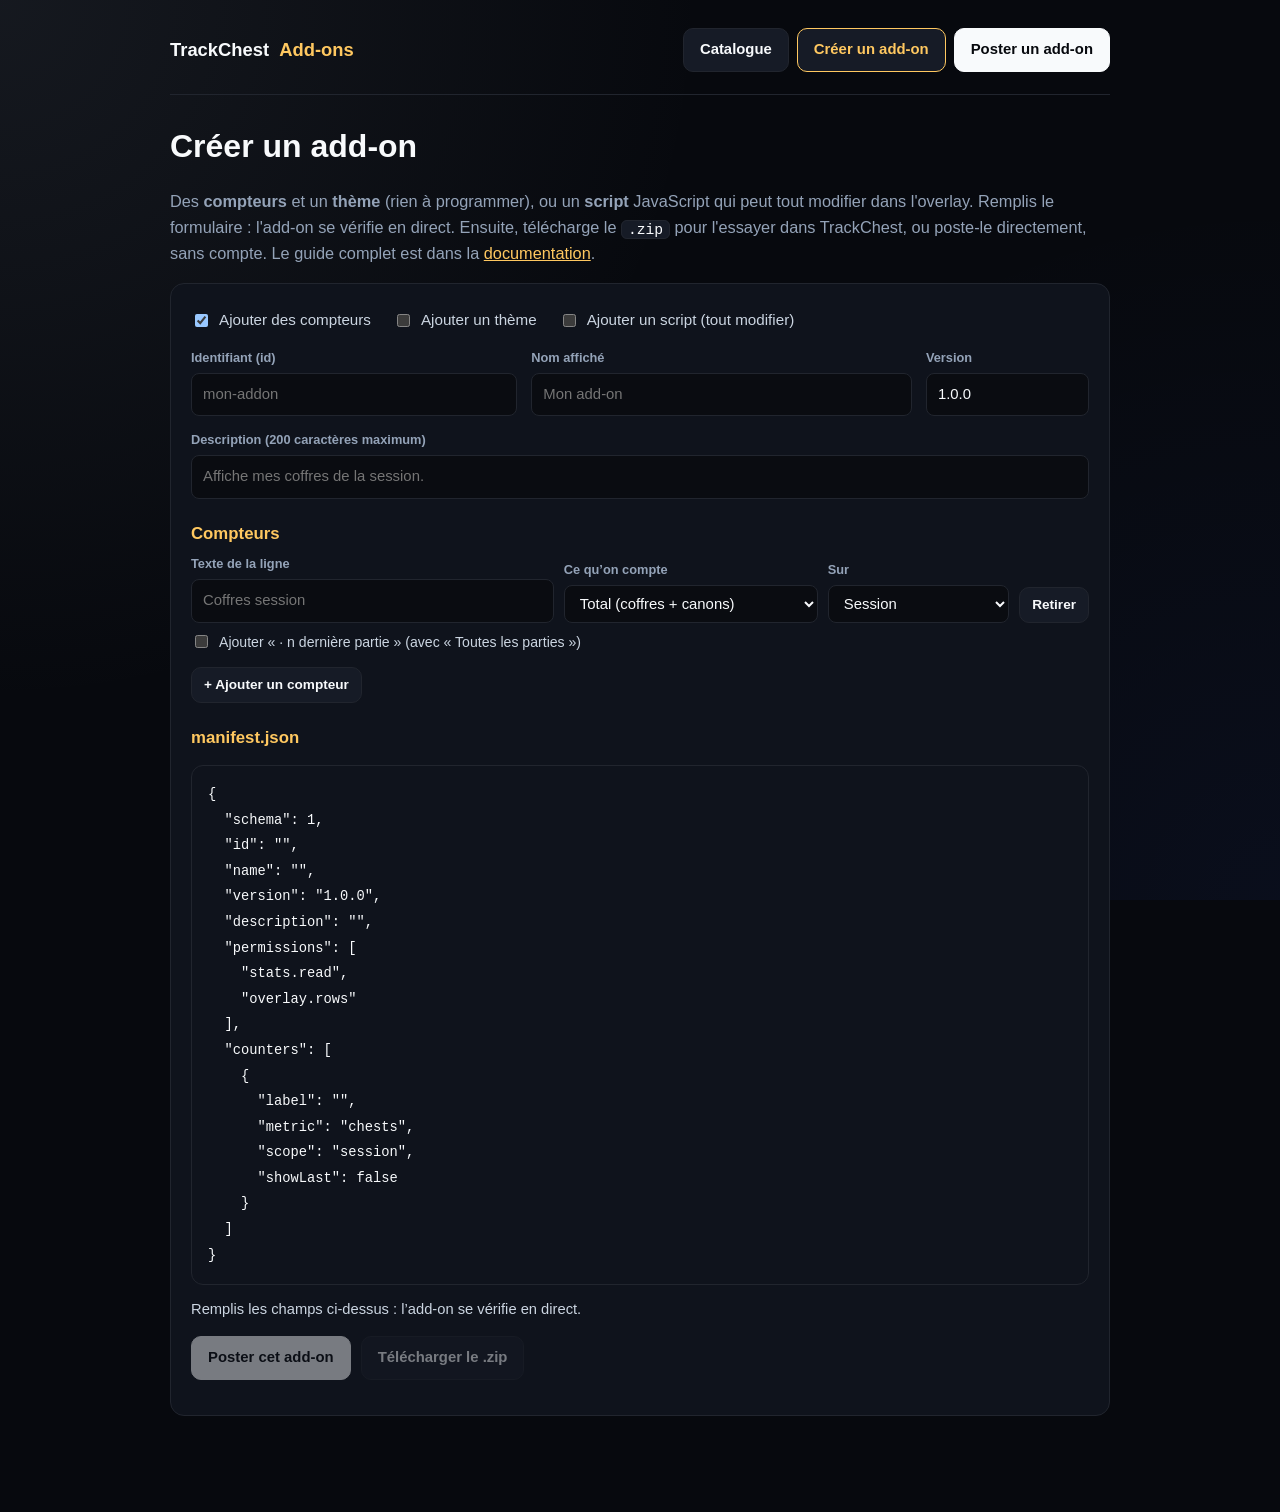
<file: site-src/creer.html>
<!doctype html>
<html lang="fr">
<head>
<meta charset="utf-8">
<meta name="viewport" content="width=device-width,initial-scale=1">
<title>Créer un add-on TrackChest</title>
<link rel="stylesheet" href="style.css">
</head>
<body>
<main>
  <header class="top">
    <a class="brand" href="./">TrackChest <span>Add-ons</span></a>
    <nav class="nav">
      <a class="btn" href="./">Catalogue</a>
      <a class="btn active" href="creer.html">Créer un add-on</a>
      <a class="btn primary" href="poster.html">Poster un add-on</a>
    </nav>
  </header>

  <h1>Créer un add-on</h1>
  <p class="lead">Des <strong>compteurs</strong> et un <strong>thème</strong> (rien à programmer), ou un <strong>script</strong> JavaScript qui peut tout modifier dans l'overlay. Remplis le formulaire : l'add-on se vérifie en direct. Ensuite, télécharge le <code>.zip</code> pour l'essayer dans TrackChest, ou poste-le directement, sans compte. Le guide complet est dans la <a href="https://retryprod.gitbook.io/retryprod-docs/add-ons/creer-un-addon" target="_blank" rel="noopener">documentation</a>.</p>

  <div class="card" id="gen">
    <div class="checks">
      <label><input type="checkbox" id="useCounters" checked> Ajouter des compteurs</label>
      <label><input type="checkbox" id="useTheme"> Ajouter un thème</label>
      <label><input type="checkbox" id="useScript"> Ajouter un script (tout modifier)</label>
    </div>

    <div class="grid-meta">
      <div class="field"><label for="f-id">Identifiant (id)</label><input type="text" id="f-id" placeholder="mon-addon" maxlength="40" autocomplete="off" spellcheck="false"></div>
      <div class="field"><label for="f-name">Nom affiché</label><input type="text" id="f-name" placeholder="Mon add-on" maxlength="40" autocomplete="off"></div>
      <div class="field"><label for="f-version">Version</label><input type="text" id="f-version" value="1.0.0" maxlength="14" autocomplete="off"></div>
    </div>
    <div class="field"><label for="f-desc">Description (200 caractères maximum)</label><input type="text" id="f-desc" placeholder="Affiche mes coffres de la session." maxlength="200" autocomplete="off"></div>

    <div id="countersBox">
      <h3>Compteurs</h3>
      <div id="counterRows"></div>
      <button type="button" class="btn small" id="addCounter">+ Ajouter un compteur</button>
    </div>

    <div id="themeBox" class="hidden">
      <h3>Thème</h3>
      <p class="lead" style="margin-top:0">Coche une couleur pour la changer. Les autres gardent l'aspect d'origine.</p>
      <div class="grid-theme" id="themeFields"></div>
    </div>

    <div id="scriptBox" class="hidden">
      <h3>script.js</h3>
      <p class="lead" style="margin-top:0">La fonction <code>overlay(view, data)</code> reçoit l'overlay et tes statistiques : modifie, ajoute ou supprime ce que tu veux, puis renvoie <code>view</code>. Le script tourne dans un bac à sable (pas d'accès aux fichiers ni à Internet).</p>
      <textarea id="f-script" spellcheck="false" rows="18" aria-label="Contenu de script.js">// Retire la ligne « Jeton pirate » et ajoute le record de coffres en une partie.
function overlay(view, data) {
  view.rows = view.rows.filter(function (row) { return row.label !== "Jeton pirate"; });

  var record = 0;
  data.matches.forEach(function (m) { if (m.chests > record) record = m.chests; });
  view.rows.push({ label: "Record", value: String(record), detail: "· en une partie", color: "#FFC860" });

  return view;
}
</textarea>
    </div>

    <h3>manifest.json</h3>
    <pre><code id="out"></code></pre>
    <ul class="errors" id="errors"></ul>
    <p class="ok" id="okMsg"></p>

    <div class="trap" aria-hidden="true"><label>Ne pas remplir <input type="text" id="site_web" tabindex="-1" autocomplete="off"></label></div>

    <div class="actions">
      <button type="button" class="btn primary" id="btnPost" disabled>Poster cet add-on</button>
      <button type="button" class="btn" id="btnZip" disabled>Télécharger le .zip</button>
    </div>
    <p class="ok" id="status"></p>
  </div>
</main>

<script type="module">
  import { validateManifest, makeZip, METRICS, SCOPES } from './addon-rules.js';

  const METRIC_TEXT = { chests: 'Total (coffres + canons)', opened: 'Coffres ouverts', destroyed: 'Coffres cassés', sprites: 'Coffres d’esprit',
                        wanted: 'Cartes Wanted', cannons: 'Canons à butin', treasures: 'Trésors', matches: 'Parties' };
  const SCOPE_TEXT = { total: 'Toutes les parties', session: 'Session', last: 'Dernière partie' };
  const THEME = [['background', 'Fond', '#090C12'], ['border', 'Bordure', '#242933'], ['line', 'Séparateurs', '#1A1E27'],
                 ['muted', 'Textes secondaires', '#94A3B8'], ['text', 'Texte principal', '#F8FAFC'],
                 ['accent', 'Total et badge', '#FFC860'], ['treasure', 'Ligne Trésors', '#C4A0FF']];

  const $ = (id) => document.getElementById(id);
  function el(tag, attrs = {}, children = []) {
    const e = document.createElement(tag);
    for (const [k, v] of Object.entries(attrs)) { if (k === 'text') e.textContent = v; else e.setAttribute(k, v); }
    children.forEach((c) => e.appendChild(c));
    return e;
  }
  function select(values, labels, value) {
    const s = el('select');
    values.forEach((v) => { const o = el('option', { value: v, text: labels[v] }); if (v === value) o.selected = true; s.appendChild(o); });
    return s;
  }
  const field = (label, control) => el('div', {}, [el('label', { class: 'field-label', text: label }), control]);

  let touched = false;
  const counterRows = $('counterRows');
  function addCounter() {
    const label = el('input', { type: 'text', maxlength: '24', placeholder: 'Coffres session', autocomplete: 'off' });
    const metric = select(METRICS, METRIC_TEXT, 'chests');
    const scope = select(SCOPES, SCOPE_TEXT, 'session');
    const remove = el('button', { type: 'button', class: 'btn small', text: 'Retirer' });
    const last = el('input', { type: 'checkbox' });
    const row = el('div', {}, [
      el('div', { class: 'grid3' }, [field('Texte de la ligne', label), field('Ce qu’on compte', metric), field('Sur', scope), remove]),
      el('label', { style: 'display:flex;gap:8px;align-items:center;color:var(--soft);font-size:.88rem;margin:-2px 0 14px;cursor:pointer' },
        [last, document.createTextNode('Ajouter « · n dernière partie » (avec « Toutes les parties »)')]),
    ]);
    row.get = () => ({ label: label.value.trim(), metric: metric.value, scope: scope.value, showLast: last.checked });
    remove.addEventListener('click', () => { row.remove(); touched = true; refresh(); });
    row.addEventListener('input', () => { touched = true; refresh(); });
    row.addEventListener('change', () => { touched = true; refresh(); });
    counterRows.appendChild(row);
  }

  const themeInputs = {};
  for (const [key, label, color] of THEME) {
    const use = el('input', { type: 'checkbox', 'aria-label': 'Changer ' + label });
    const picker = el('input', { type: 'color' });
    picker.value = color.toLowerCase();
    const box = el('div', { class: 'color' }, [use, el('span', { text: label }), picker]);
    themeInputs[key] = { use, picker };
    box.addEventListener('input', (ev) => { if (ev.target === picker) use.checked = true; touched = true; refresh(); });
    box.addEventListener('change', () => { touched = true; refresh(); });
    $('themeFields').appendChild(box);
  }

  function build() {
    const m = { schema: 1, id: $('f-id').value.trim(), name: $('f-name').value.trim(), version: $('f-version').value.trim(),
                description: $('f-desc').value.trim(), permissions: [] };
    const counters = $('useCounters').checked, theme = $('useTheme').checked, script = $('useScript').checked;
    if (counters || script) m.permissions.push('stats.read');
    if (counters) m.permissions.push('overlay.rows');
    if (theme) m.permissions.push('overlay.theme');
    if (script) m.permissions.push('overlay.script');
    if (counters) m.counters = [...counterRows.children].map((r) => r.get());
    if (theme) {
      m.theme = {};
      for (const [key] of THEME) if (themeInputs[key].use.checked) m.theme[key] = themeInputs[key].picker.value.toUpperCase();
    }
    return m;
  }

  let current = null;
  function refresh() {
    $('countersBox').classList.toggle('hidden', !$('useCounters').checked);
    $('themeBox').classList.toggle('hidden', !$('useTheme').checked);
    $('scriptBox').classList.toggle('hidden', !$('useScript').checked);
    const m = build();
    const script = $('useScript').checked ? $('f-script').value.replace(/\r\n/g, '\n') : null;
    const json = JSON.stringify(m, null, 2) + '\n';
    const errors = validateManifest(m, script);
    if (script !== null && new Blob([script]).size > 32 * 1024) errors.push('script.js : 32 Ko au maximum.');
    $('out').textContent = json;
    $('errors').textContent = '';
    if (touched) errors.forEach((msg) => $('errors').appendChild(el('li', { text: msg })));
    const valid = errors.length === 0;
    current = valid ? { m, json, script } : null;
    $('okMsg').textContent = valid ? 'Add-on valide : tu peux le télécharger pour l’essayer, ou le poster.' : (touched ? '' : 'Remplis les champs ci-dessus : l’add-on se vérifie en direct.');
    $('btnPost').disabled = !valid;
    $('btnZip').disabled = !valid;
  }

  function zipOf(c) {
    const files = [{ name: 'manifest.json', text: c.json }];
    if (c.script !== null) files.push({ name: 'script.js', text: c.script.endsWith('\n') ? c.script : c.script + '\n' });
    return makeZip(files);
  }

  $('btnZip').addEventListener('click', () => {
    if (!current) return;
    const url = URL.createObjectURL(zipOf(current));
    const a = el('a', { href: url, download: `${current.m.id}-${current.m.version}.zip` });
    document.body.appendChild(a); a.click(); a.remove(); URL.revokeObjectURL(url);
  });

  $('btnPost').addEventListener('click', async () => {
    if (!current) return;
    $('btnPost').disabled = true;
    $('status').className = 'ok';
    $('status').textContent = 'Envoi en cours…';
    const form = new FormData();
    form.append('zip', zipOf(current), `${current.m.id}-${current.m.version}.zip`);
    form.append('site_web', $('site_web').value);
    try {
      const response = await fetch('api/proposer', { method: 'POST', body: form });
      const data = await response.json().catch(() => ({}));
      if (!response.ok) {
        $('status').textContent = (data.error || 'L’envoi a échoué.') + (data.details ? ' ' + data.details.join(' ') : '');
        $('btnPost').disabled = false;
        return;
      }
      $('status').className = 'ok success';
      $('status').textContent = '';
      $('status').append('Merci ! Ta proposition est envoyée. Le mainteneur va la relire. ',
        el('a', { href: data.url, target: '_blank', rel: 'noopener', text: 'Voir la proposition' }));
    } catch {
      $('status').textContent = 'Impossible de joindre le site. Vérifie ta connexion et réessaie.';
      $('btnPost').disabled = false;
    }
  });

  $('addCounter').addEventListener('click', () => { if (counterRows.children.length < 8) addCounter(); touched = true; refresh(); });
  for (const id of ['f-id', 'f-name', 'f-version', 'f-desc', 'useCounters', 'useTheme', 'useScript', 'f-script']) {
    $(id).addEventListener('input', () => { touched = true; refresh(); });
    $(id).addEventListener('change', () => { touched = true; refresh(); });
  }
  addCounter();
  refresh();
</script>
</body>
</html>
</file>
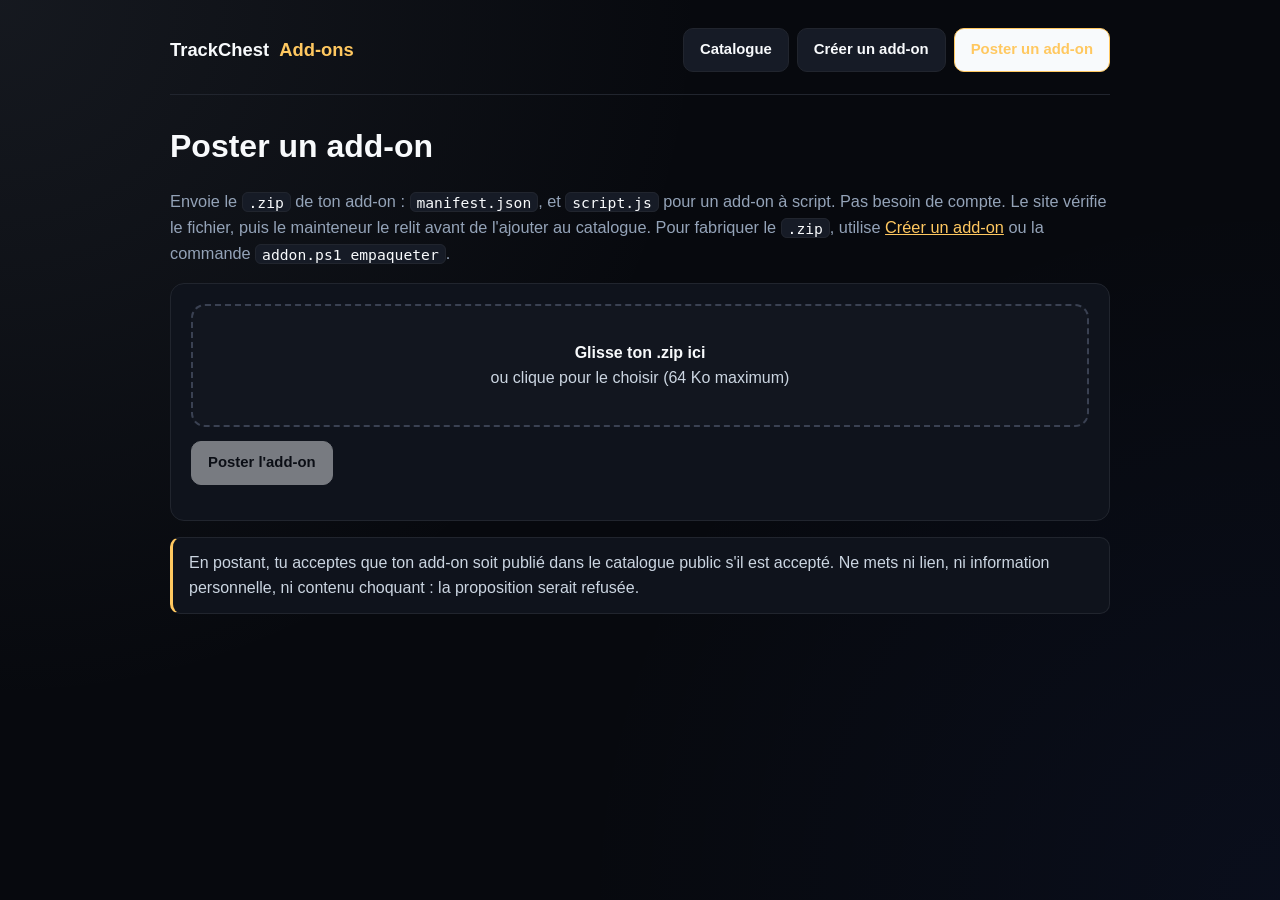
<file: site-src/poster.html>
<!doctype html>
<html lang="fr">
<head>
<meta charset="utf-8">
<meta name="viewport" content="width=device-width,initial-scale=1">
<title>Poster un add-on TrackChest</title>
<link rel="stylesheet" href="style.css">
</head>
<body>
<main>
  <header class="top">
    <a class="brand" href="./">TrackChest <span>Add-ons</span></a>
    <nav class="nav">
      <a class="btn" href="./">Catalogue</a>
      <a class="btn" href="creer.html">Créer un add-on</a>
      <a class="btn primary active" href="poster.html">Poster un add-on</a>
    </nav>
  </header>

  <h1>Poster un add-on</h1>
  <p class="lead">Envoie le <code>.zip</code> de ton add-on : <code>manifest.json</code>, et <code>script.js</code> pour un add-on à script. Pas besoin de compte. Le site vérifie le fichier, puis le mainteneur le relit avant de l'ajouter au catalogue. Pour fabriquer le <code>.zip</code>, utilise <a href="creer.html">Créer un add-on</a> ou la commande <code>addon.ps1 empaqueter</code>.</p>

  <div class="card">
    <label class="drop" id="drop" for="file">
      <strong>Glisse ton .zip ici</strong><br>ou clique pour le choisir (64 Ko maximum)
    </label>
    <input type="file" id="file" accept=".zip,application/zip" class="hidden">

    <div id="result" class="hidden">
      <h3 id="resultTitle"></h3>
      <dl class="summary" id="summary"></dl>
      <ul class="errors" id="errors"></ul>
    </div>

    <div class="trap" aria-hidden="true"><label>Ne pas remplir <input type="text" id="site_web" tabindex="-1" autocomplete="off"></label></div>

    <div class="actions">
      <button type="button" class="btn primary" id="send" disabled>Poster l'add-on</button>
      <button type="button" class="btn hidden" id="reset">Choisir un autre fichier</button>
    </div>
    <p class="ok" id="status"></p>
  </div>

  <div class="note">En postant, tu acceptes que ton add-on soit publié dans le catalogue public s'il est accepté. Ne mets ni lien, ni information personnelle, ni contenu choquant : la proposition serait refusée.</div>
</main>

<script type="module">
  import { readAddonZip, PERMISSION_TEXT } from './addon-rules.js';

  const $ = (id) => document.getElementById(id);
  let current = null;

  function el(tag, attrs = {}, children = []) {
    const e = document.createElement(tag);
    for (const [k, v] of Object.entries(attrs)) { if (k === 'text') e.textContent = v; else e.setAttribute(k, v); }
    children.forEach((c) => e.appendChild(c));
    return e;
  }

  function show(title, rows, errors) {
    $('result').classList.remove('hidden');
    $('resultTitle').textContent = title;
    $('summary').textContent = '';
    rows.forEach(([k, v]) => { $('summary').appendChild(el('dt', { text: k })); $('summary').appendChild(el('dd', { text: v })); });
    $('errors').textContent = '';
    errors.forEach((msg) => $('errors').appendChild(el('li', { text: msg })));
  }

  async function choose(file) {
    current = null;
    $('send').disabled = true;
    $('status').textContent = '';
    $('status').className = 'ok';
    $('reset').classList.remove('hidden');
    if (!file) return;
    if (file.size > 64 * 1024) { show('Fichier refusé', [['Fichier', file.name]], ['Le .zip fait plus de 64 Ko.']); return; }
    const addon = await readAddonZip(await file.arrayBuffer());
    const m = addon.manifest;
    const rows = [['Fichier', `${file.name} (${(file.size / 1024).toFixed(1).replace('.', ',')} Ko)`]];
    if (m && typeof m === 'object') {
      rows.push(['Add-on', `${m.name ?? '?'} (${m.id ?? '?'}) ${m.version ?? ''}`]);
      if (m.description) rows.push(['Description', m.description]);
      if (Array.isArray(m.permissions)) rows.push(['Permissions', m.permissions.map((p) => PERMISSION_TEXT[p] || p).join(' · ') || '—']);
      rows.push(['Contenu', addon.script !== null && addon.script !== undefined ? 'manifest.json + script.js' : 'manifest.json']);
    }
    if (addon.errors.length > 0) { show('Cet add-on ne peut pas être posté', rows, addon.errors); return; }
    show('Add-on valide', rows, []);
    current = file;
    $('send').disabled = false;
  }

  $('file').addEventListener('change', (e) => choose(e.target.files[0]));
  const drop = $('drop');
  ['dragenter', 'dragover'].forEach((t) => drop.addEventListener(t, (e) => { e.preventDefault(); drop.classList.add('over'); }));
  ['dragleave', 'drop'].forEach((t) => drop.addEventListener(t, (e) => { e.preventDefault(); drop.classList.remove('over'); }));
  drop.addEventListener('drop', (e) => choose(e.dataTransfer.files[0]));
  $('reset').addEventListener('click', () => { $('file').value = ''; $('file').click(); });

  $('send').addEventListener('click', async () => {
    if (!current) return;
    $('send').disabled = true;
    $('status').className = 'ok';
    $('status').textContent = 'Envoi en cours…';
    const form = new FormData();
    form.append('zip', current, current.name);
    form.append('site_web', $('site_web').value);
    try {
      const response = await fetch('api/proposer', { method: 'POST', body: form });
      const data = await response.json().catch(() => ({}));
      if (!response.ok) {
        $('status').textContent = data.error || 'L’envoi a échoué.';
        if (data.details) show('Cet add-on ne peut pas être posté', [], data.details);
        $('send').disabled = false;
        return;
      }
      $('status').className = 'ok success';
      $('status').textContent = '';
      $('status').append('Merci ! Ta proposition est envoyée. Le mainteneur va la relire. ',
        el('a', { href: data.url, target: '_blank', rel: 'noopener', text: 'Voir la proposition' }));
      current = null;
    } catch {
      $('status').textContent = 'Impossible de joindre le site. Vérifie ta connexion et réessaie.';
      $('send').disabled = false;
    }
  });
</script>
</body>
</html>
</file>
<file: site-src/style.css>
:root { color-scheme: dark; --bg:#07090e; --card:#0f131c; --field:#0a0c11; --border:#21252e; --border-hover:#3a4152; --text:#f8fafc; --soft:#cbd5e1; --muted:#94a3b8; --gold:#ffc860; --red:#ff8a8a; }
* { box-sizing: border-box; }
body { margin:0; background: radial-gradient(circle at 0% 0%, rgba(148,163,184,.10) 0, transparent 45%), radial-gradient(circle at 100% 100%, rgba(56,97,251,.06) 0, transparent 45%), var(--bg);
       background-attachment: fixed; color: var(--text); font: 16px/1.6 Inter, -apple-system, "Segoe UI", Roboto, sans-serif; min-height: 100vh; }
main { max-width: 980px; margin: 0 auto; padding: 24px 20px 80px; }
a { color: var(--gold); }
h1 { font-size: 2rem; margin: 0 0 .3rem; }
h2 { font-size: 1.3rem; margin: 2rem 0 .6rem; }
h3 { font-size: 1.05rem; margin: 1.4rem 0 .4rem; color: var(--gold); }
p, li { color: var(--soft); }
.lead { color: var(--muted); font-size: 1.02rem; }
code { background: #161b26; border: 1px solid var(--border); border-radius: 6px; padding: .05em .4em; font: .9em Consolas, "Cascadia Mono", monospace; color: var(--text); }
pre { background: var(--card); border: 1px solid var(--border); border-radius: 12px; padding: 16px; overflow-x: auto; margin: .8rem 0; }
pre code { background: none; border: 0; padding: 0; font-size: .86rem; line-height: 1.55; }
.hidden { display: none !important; }

/* En-tête commun */
.top { display: flex; align-items: center; gap: 14px; flex-wrap: wrap; padding: 4px 0 22px; border-bottom: 1px solid var(--border); margin-bottom: 26px; }
.brand { display: flex; align-items: center; gap: 10px; color: var(--text); text-decoration: none; font-weight: 800; font-size: 1.15rem; margin-right: auto; }
.brand span { color: var(--gold); }
.nav { display: flex; gap: 8px; flex-wrap: wrap; }

/* Boutons */
.btn { font: inherit; font-size: .93rem; font-weight: 600; border-radius: 10px; border: 1px solid var(--border); background: #161b26; color: var(--text); padding: 9px 16px; cursor: pointer; text-decoration: none; display: inline-flex; align-items: center; gap: 8px; }
.btn:hover { border-color: var(--border-hover); }
.btn.primary { background: var(--text); color: #07090e; border-color: var(--text); }
.btn.active { border-color: var(--gold); color: var(--gold); }
.btn[aria-disabled=true], .btn:disabled { opacity: .45; pointer-events: none; }
.btn.small { padding: 6px 12px; font-size: .85rem; }

/* Cartes et formulaires */
.card { background: var(--card); border: 1px solid var(--border); border-radius: 14px; padding: 20px; margin: 1rem 0; }
.note { background: var(--card); border: 1px solid var(--border); border-left: 3px solid var(--gold); border-radius: 10px; padding: 12px 16px; margin: 1rem 0; color: var(--soft); }
label.field-label, .field > label { display: block; color: var(--muted); font-size: .8rem; font-weight: 600; margin: 0 0 4px; }
input[type=text], input[type=search], select, textarea { width: 100%; background: var(--field); color: var(--text); border: 1px solid var(--border); border-radius: 8px; padding: 9px 11px; font: inherit; font-size: .93rem; }
input:focus, select:focus, textarea:focus { outline: 2px solid rgba(255,200,96,.45); border-color: transparent; }
textarea { min-height: 260px; resize: vertical; font: .86rem/1.5 Consolas, "Cascadia Mono", monospace; tab-size: 2; padding: 12px; }
.field { margin-bottom: 14px; }
.grid-meta { display: grid; grid-template-columns: 1.2fr 1.4fr .6fr; gap: 14px; }
.grid3 { display: grid; grid-template-columns: 2fr 1.4fr 1fr auto; gap: 10px; align-items: end; margin-bottom: 10px; }
.grid-theme { display: grid; grid-template-columns: repeat(auto-fill, minmax(190px, 1fr)); gap: 10px; }
.checks { display: flex; gap: 22px; flex-wrap: wrap; margin: 4px 0 16px; }
.checks label { display: flex; gap: 8px; align-items: center; color: var(--soft); font-size: .95rem; margin: 0; cursor: pointer; }
.color { display: flex; align-items: center; gap: 8px; background: var(--field); border: 1px solid var(--border); border-radius: 8px; padding: 6px 10px; }
.color span { flex: 1; font-size: .85rem; color: var(--soft); }
.color input[type=color] { width: 34px; height: 26px; border: 0; background: none; padding: 0; cursor: pointer; }
.actions { display: flex; gap: 10px; flex-wrap: wrap; margin-top: 14px; }
.errors { color: var(--red); font-size: .9rem; margin: 10px 0 0; padding-left: 18px; }
.errors:empty { display: none; }
.ok { color: var(--soft); font-size: .92rem; margin-top: 10px; }
.success { color: #9be7b4; }

/* Catalogue */
.toolbar { display: flex; gap: 10px; align-items: center; flex-wrap: wrap; margin: 6px 0 14px; }
.toolbar input { max-width: 340px; }
.count { color: var(--muted); font-size: .9rem; margin-left: auto; }
.addons { display: grid; grid-template-columns: repeat(auto-fill, minmax(290px, 1fr)); gap: 14px; }
.addon { background: var(--card); border: 1px solid var(--border); border-radius: 14px; padding: 18px; display: flex; flex-direction: column; gap: 8px; }
.addon h3 { margin: 0; color: var(--text); font-size: 1.08rem; }
.addon .meta { display: flex; gap: 6px; flex-wrap: wrap; align-items: center; }
.badge { font-size: .74rem; font-weight: 700; letter-spacing: .02em; padding: 2px 9px; border-radius: 999px; border: 1px solid var(--border); color: var(--soft); }
.badge.verified { color: var(--text); border-color: rgba(248,250,252,.35); }
.badge.community { color: var(--gold); border-color: rgba(255,200,96,.45); }
.badge.script { color: #c4a0ff; border-color: rgba(196,160,255,.45); }
.addon p { margin: 0; font-size: .93rem; }
.addon ul { margin: 0; padding-left: 18px; font-size: .85rem; color: var(--muted); }
.addon li { color: var(--muted); }
.addon .actions { margin-top: auto; padding-top: 6px; }
.empty { color: var(--muted); }

/* Dépôt de fichier */
.drop { display: block; border: 2px dashed var(--border-hover); border-radius: 14px; padding: 34px 20px; text-align: center; color: var(--soft); cursor: pointer; background: rgba(255,255,255,.015); }
.drop.over { border-color: var(--gold); background: rgba(255,200,96,.05); }
.drop strong { color: var(--text); }
.summary { display: grid; grid-template-columns: 160px 1fr; gap: 6px 14px; font-size: .93rem; margin: 6px 0 0; }
.summary dt { color: var(--muted); }
.summary dd { margin: 0; color: var(--text); }
.trap { position: absolute; left: -10000px; width: 1px; height: 1px; overflow: hidden; }

@media (max-width: 640px) { .grid-meta, .grid3 { grid-template-columns: 1fr; } .summary { grid-template-columns: 1fr; } }
</file>
